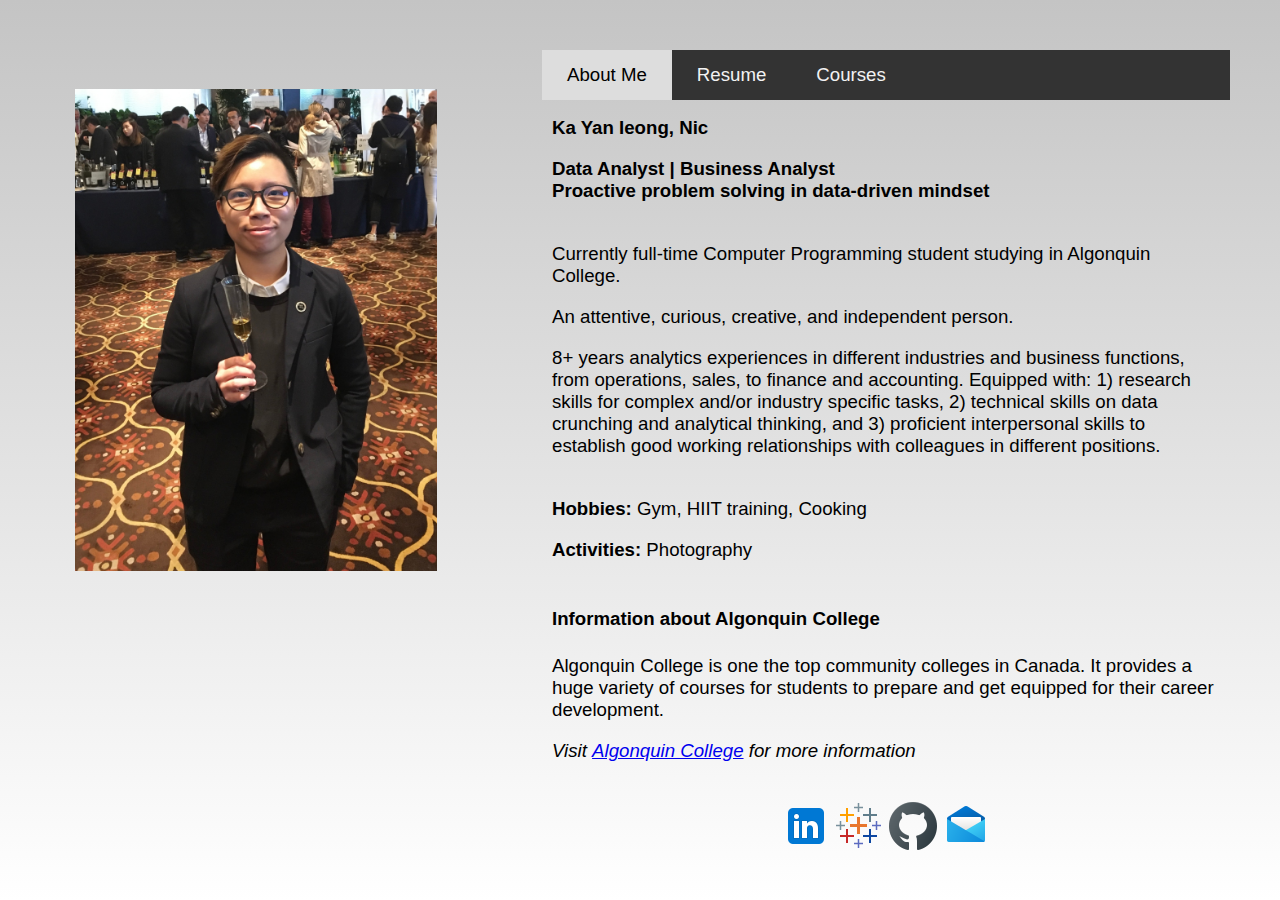
<file: personalWebsite/html/index.html>
<!--Student Name: Ka Yan Ieong
    Student Number: 041070033
    Lab: Assignment 1
    Description: Assignment 1 index page -->

<!DOCTYPE html>
<html lang="en-US">
    <head>
        <title>Ka Yan Ieong's Homepage</title>
        <meta charset="utf-8">
        <meta name="viewpoint" content="width=device-width, initial-scale=1">
        <meta name="author" content="Ka Yan Ieong">
        <meta name="description" content="use html5, css3, javascript to construct a personal website">
        <meta name="keywords" content="html,css,javascript,self-introduction,resume,course">
        <link rel="stylesheet" type="text/css" href="../css/style.css"> 
    </head>
    <body class="homepage">
        <div class="container">
            <div class="row">
                <div class="columnleft">
                    <img src="../photo/LinkedIn_Profile_pic.jpg" alt="profile picture">
                </div>
                <div class="columnright">
                    <div class="indexnav">
                        <a class="active" href="index.html">About Me</a>
                        <a href="resume.html">Resume</a>
                        <a href="course.html">Courses</a>
                    </div>
                    <div class="sub-column">
                        <h2>Ka Yan Ieong, Nic</h2>
                        <h3>Data Analyst | Business Analyst<br>
                            Proactive problem solving in data-driven mindset</h3>
                    </div>
                    <div class="sub-column">
                        <p>Currently full-time Computer Programming student studying in Algonquin College.</p>
                        <p>An attentive, curious, creative, and independent person.</p>
                        <p>8+ years analytics experiences in different industries and business functions, from operations, sales, to finance and accounting. Equipped with: 1) research skills for complex and/or industry specific tasks, 2) technical skills on data crunching and analytical thinking, and 3) proficient interpersonal skills to establish good working relationships with colleagues in different positions.</p>
                    </div>
                    <div class="sub-column">
                        <p><strong>Hobbies:</strong> Gym, HIIT training, Cooking</p>
                        <p><strong>Activities:</strong> Photography</p>
                    </div>
                    <div class="sub-column">
                        <h4>Information about Algonquin College</h4>
                        <p>Algonquin College is one the top community colleges in Canada. It provides a huge variety of courses for students to prepare and get equipped for their career development.</p>
                        <p class="college">Visit <a href="https://www.algonquincollege.com/" target="_blank">Algonquin College</a> for more information</p>
                    </div>
                    <div class="sub-column-footer">
                        <!-- icons are sourced from https://icons8.com/ -->
                        <a href="https://www.linkedin.com/in/ka-yan-nic-ieong-344889162" target="_blank"><img src="../photo/icons8-linkedin-48.png" alt="linkedin"></a>
                        <a href="https://public.tableau.com/app/profile/ka.yan.nic.ieong" target="_blank"><img src="../photo/icons8-tableau-software-48.png" alt="tableau"></a>
                        <a href="https://github.com/nicieong/" target="_blank"><img src="../photo/icons8-github-logo-48.png" alt="github"></a>
                        <a href="mailto:ieon0001@algonquinlive.com" target="_blank"><img src="../photo/icons8-mail-48.png" alt="email"></a>
                    </div> 
                </div>
            </div>
        </div>
    </body>
</html>
</file>
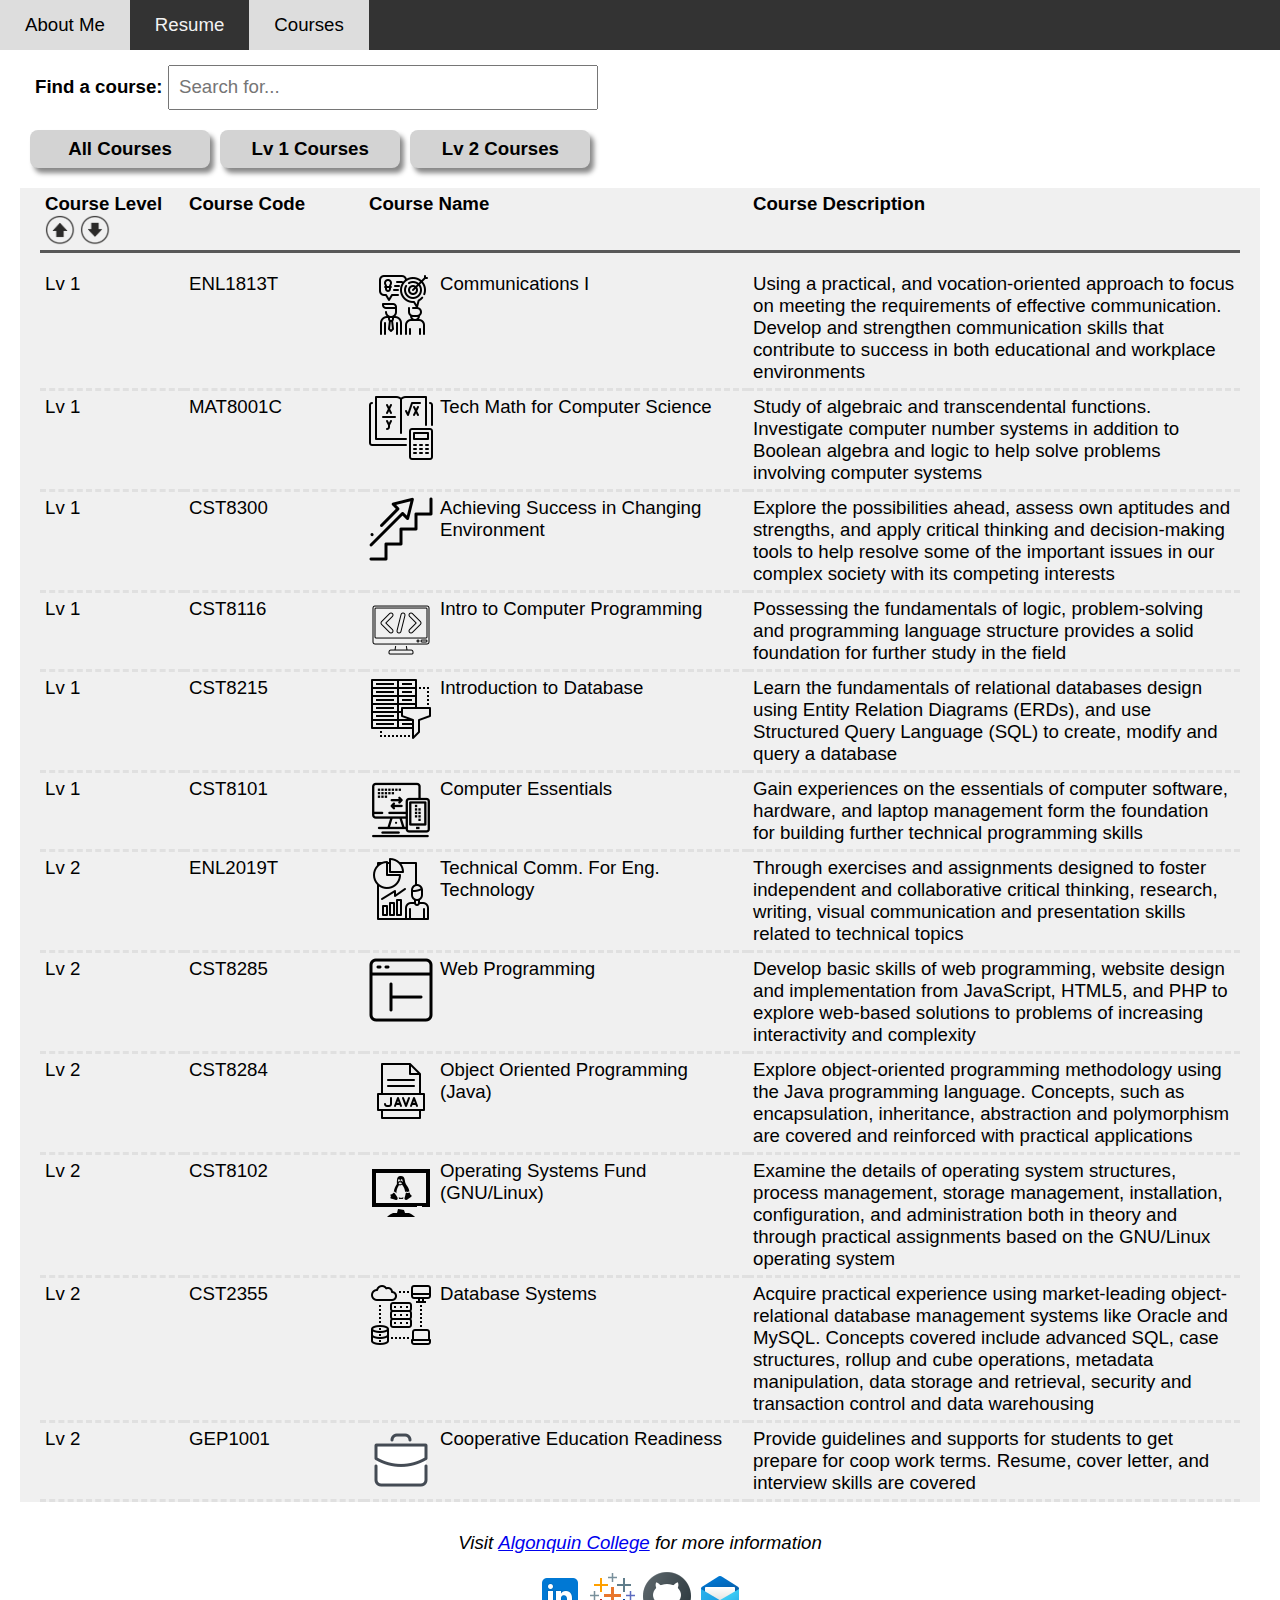
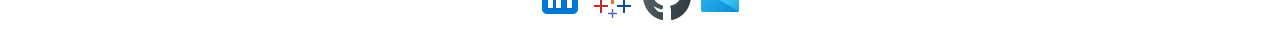
<file: personalWebsite/html/course.html>
<!--Student Name: Ka Yan Ieong
    Student Number: 041070033
    Lab: Assignment 1
    Description: Assignment 1 course page -->

<!DOCTYPE html>
<html lang="en-US">
    <head>
        <title>Ka Yan Ieong's Courses</title>
        <meta charset="utf-8">
        <meta name="viewpoint" content="width=device-width, initial-scale=1">
        <meta name="author" content="Ka Yan Ieong">
        <meta name="description" content="use html5, css3, javascript to construct a personal website">
        <meta name="keywords" content="html,css,javascript,self-introduction,resume,course">
        <link rel="stylesheet" type="text/css" href="../css/style.css"> 
        <script src="../js/script.js" defer></script>
    </head>
    <body>
        <div class="topnav">
            <a href="index.html">About Me</a>
            <a href="resume.html">Resume</a>
            <a class="active" href="course.html">Courses</a>
        </div>

        <div class="search">
            <label for="searchInput"><strong>Find a course: </strong></label>
            <input type="text" id="searchInput" placeholder="Search for..." size="35">
        </div>

        <div class="filter">
            <button id="filterAll">All Courses</button>
            <button id="filterLvOne">Lv 1 Courses</button>
            <button id="filterLvTwo">Lv 2 Courses</button>
        </div>

        <section>
            <div class="c-header">
                <span>Course Level</span><br>
                <!-- icons are sourced from https://icons8.com/ -->
                <img id="sort-up" src="../photo/icons8-up-67.png" alt="sort up">
                <img id="sort-down" src="../photo/icons8-down-67.png" alt="sort down">
            </div>
            <div class="c-header">
                <span>Course Code</span>
            </div>
            <div class="c-header">
                <span>Course Name</span>
            </div>
            <div class="c-header">
                <span>Course Description</span>
            </div>
        </section>
        
        <section class="mainContent">
            <div class="c-content level">
                Lv 1
            </div>
            <div class="c-content">
                ENL1813T
            </div>
            <div class="c-content c-name">
                <!-- icons are sourced from https://icons8.com/ -->
                <img src="../photo/icons8-communication-64.png" alt="Communications">
                <span>Communications I</span>
            </div>
            <div class="c-content">
                Using a practical, and vocation-oriented approach to focus on 
                meeting the requirements of effective communication. Develop and 
                strengthen communication skills that contribute to success in 
                both educational and workplace environments
            </div>
        </section>
        <section class="mainContent">
            <div class="c-content level">
                Lv 1
            </div>
            <div class="c-content">
                MAT8001C
            </div>
            <div class="c-content c-name">
                <!-- icons are sourced from https://icons8.com/ -->
                <img src="../photo/icons8-math-64.png" alt="Maths">
                <span>Tech Math for Computer Science</span>
            </div>
            <div class="c-content">
                Study of algebraic and transcendental functions. Investigate 
                computer number systems in addition to Boolean algebra and logic 
                to help solve problems involving computer systems
            </div>
        </section>
        <section class="mainContent">
            <div class="c-content level">
                Lv 1
            </div>
            <div class="c-content">
                CST8300
            </div>
            <div class="c-content c-name">
                <!-- icons are sourced from https://icons8.com/ -->
                <img src="../photo/icons8-career-ladder-64.png" alt="success">
                <span>Achieving Success in Changing Environment</span>
            </div>
            <div class="c-content">
                Explore the possibilities ahead, assess own aptitudes and strengths, 
                and apply critical thinking and decision-making tools to help resolve 
                some of the important issues in our complex society with its 
                competing interests
            </div>
        </section>
        <section class="mainContent">
            <div class="c-content level">
                Lv 1
            </div>
            <div class="c-content">
                CST8116
            </div>
            <div class="c-content c-name">
                <!-- icons are sourced from https://icons8.com/ -->
                <img src="../photo/icons8-programming-64.png" alt="programming">
                <span>Intro to Computer Programming</span>
            </div>
            <div class="c-content">
                Possessing the fundamentals of logic, problem-solving and programming 
                language structure provides a solid foundation for further study 
                in the field
            </div>
        </section>
        <section class="mainContent">
            <div class="c-content level">
                Lv 1
            </div>
            <div class="c-content">
                CST8215
            </div>
            <div class="c-content c-name">
                <!-- icons are sourced from https://icons8.com/ -->
                <img src="../photo/icons8-databaseintro-64.png" alt="databaseintro">
                <span>Introduction to Database</span>
            </div>
            <div class="c-content">
                Learn the fundamentals of relational databases design using Entity 
                Relation Diagrams (ERDs), and use Structured Query Language (SQL) 
                to create, modify and query a database
            </div>
        </section>
        <section class="mainContent">
            <div class="c-content level">
                Lv 1
            </div>
            <div class="c-content">
                CST8101
            </div>
            <div class="c-content c-name">
                <!-- icons are sourced from https://icons8.com/ -->
                <img src="../photo/icons8-computer-64.png" alt="computer">
                <span>Computer Essentials</span>
            </div>
            <div class="c-content">
                Gain experiences on the essentials of computer software, hardware, 
                and laptop management form the foundation for building further technical 
                programming skills
            </div>
        </section>
        <section class="mainContent">
            <div class="c-content level">
                Lv 2
            </div>
            <div class="c-content">
                ENL2019T
            </div>
            <div class="c-content c-name">
                <!-- icons are sourced from https://icons8.com/ -->
                <img src="../photo/icons8-presentation-64.png" alt="presentation">
                <span>Technical Comm. For Eng. Technology</span>
            </div>
            <div class="c-content">
                Through exercises and assignments designed to foster independent 
                and collaborative critical thinking, research, writing, visual 
                communication and presentation skills related to technical topics
            </div>
        </section>
        <section class="mainContent">
            <div class="c-content level">
                Lv 2
            </div>
            <div class="c-content">
                CST8285
            </div>
            <div class="c-content c-name">
                <!-- icons are sourced from https://icons8.com/ -->
                <img src="../photo/icons8-web-64.png" alt="Web">
                <span>Web Programming</span>
            </div>
            <div class="c-content">
                Develop basic skills of web programming, website design and 
                implementation from JavaScript, HTML5, and PHP to explore web-based 
                solutions to problems of increasing interactivity and complexity
            </div>
        </section>
        <section class="mainContent">
            <div class="c-content level">
                Lv 2
            </div>
            <div class="c-content">
                CST8284
            </div>
            <div class="c-content c-name">
                <!-- icons are sourced from https://icons8.com/ -->
                <img src="../photo/icons8-java-64.png" alt="Java">
                <span>Object Oriented Programming (Java)</span>
            </div>
            <div class="c-content">
                Explore object-oriented programming methodology using the Java 
                programming language. Concepts, such as encapsulation, inheritance, 
                abstraction and polymorphism are covered and reinforced with 
                practical applications
            </div>
        </section>
        <section class="mainContent">
            <div class="c-content level">
                Lv 2
            </div>
            <div class="c-content">
                CST8102
            </div>
            <div class="c-content c-name">
                <!-- icons are sourced from https://icons8.com/ -->
                <img src="../photo/icons8-linux-server-64.png" alt="Linux">
                <span>Operating Systems Fund (GNU/Linux)</span>
            </div>
            <div class="c-content">
                Examine the details of operating system structures, process 
                management, storage management, installation, configuration, and 
                administration both in theory and through practical assignments 
                based on the GNU/Linux operating system
            </div>
        </section>
        <section class="mainContent">
            <div class="c-content level">
                Lv 2
            </div>
            <div class="c-content">
                CST2355
            </div>
            <div class="c-content c-name">
                <!-- icons are sourced from https://icons8.com/ -->
                <img src="../photo/icons8-database-64.png" alt="Database">
                <span>Database Systems</span>
            </div>
            <div class="c-content">
                Acquire practical experience using market-leading object-relational 
                database management systems like Oracle and MySQL. Concepts covered 
                include advanced SQL, case structures, rollup and cube operations, 
                metadata manipulation, data storage and retrieval, security and 
                transaction control and data warehousing
            </div>
        </section>
        <section class="mainContent">
            <div class="c-content level">
                Lv 2
            </div>
            <div class="c-content">
                GEP1001
            </div>
            <div class="c-content c-name">
                <!-- icons are sourced from https://icons8.com/ -->
                <img src="../photo/icons8-business-64.png" alt="work">
                <span>Cooperative Education Readiness</span>
            </div>
            <div class="c-content">
                Provide guidelines and supports for students to get prepare for coop work terms.
                Resume, cover letter, and interview skills are covered
            </div>
        </section>

        <section id="template">
        </section>

        <div id="c-footer">
            <p class="college">Visit <a href="https://www.algonquincollege.com/" target="_blank">Algonquin College</a> for more information</p>
            <!-- icons are sourced from https://icons8.com/ -->
            <a href="https://www.linkedin.com/in/ka-yan-nic-ieong-344889162" target="_blank"><img src="../photo/icons8-linkedin-48.png" alt="linkedin"></a>
            <a href="https://public.tableau.com/app/profile/ka.yan.nic.ieong" target="_blank"><img src="../photo/icons8-tableau-software-48.png" alt="tableau"></a>
            <a href="https://github.com/nicieong/" target="_blank"><img src="../photo/icons8-github-logo-48.png" alt="github"></a>
            <a href="mailto:ieon0001@algonquinlive.com" target="_blank"><img src="../photo/icons8-mail-48.png" alt="email"></a>
        </div>
    </body>
</html>
</file>
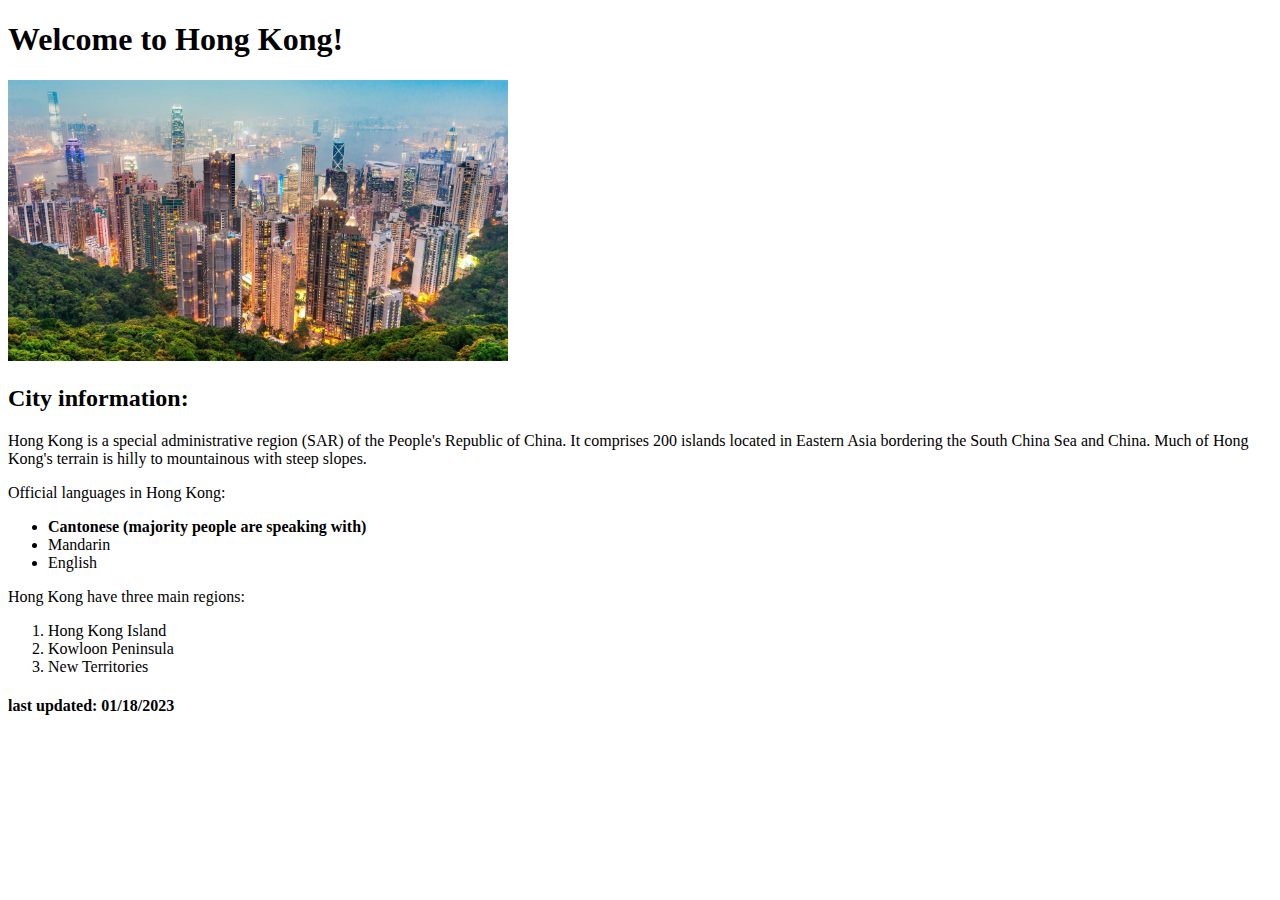
<file: personalWebsite/html/hometown.html>
<!--Name: Ka Yan Ieong
    Student number: 041070033
    Date: Jan 18, 2023
    Section: CST8285 section 313
    Description: Lab 1 Building webpage for hometown
-->
<!DOCTYPE html>
<html lang="en-US">
  <head>
    <title>Hometown introduction</title>
    <meta charset="utf-8">
  </head>
  <body>
    <h1>Welcome to Hong Kong!</h1>
    <img src="../photo/Lab1/hongkong.jpg" alt="Hong Kong" width="500">
    <!-- source from Agoda.com-->
    <h2>City information:</h2>
    <p>Hong Kong is a special administrative region (SAR) of the People's Republic of China. It comprises 200 islands located in Eastern Asia bordering the South China Sea and China. Much of Hong Kong's terrain is hilly to mountainous with steep slopes.</p>
    <!--source from globaledge.msu.edu-->
    <p>Official languages in Hong Kong:</p>
    <ul>
      <li>
        <strong>Cantonese (majority people are speaking with)</strong>
      </li>
      <li>Mandarin</li>
      <li>English</li>
    </ul>
    <p>Hong Kong have three main regions:</p>
    <ol>
      <li>Hong Kong Island</li>
      <li>Kowloon Peninsula</li>
      <li>New Territories</li>
    </ol>
    <h4>last updated: 01/18/2023</h4>
  </body>
</html>
</file>
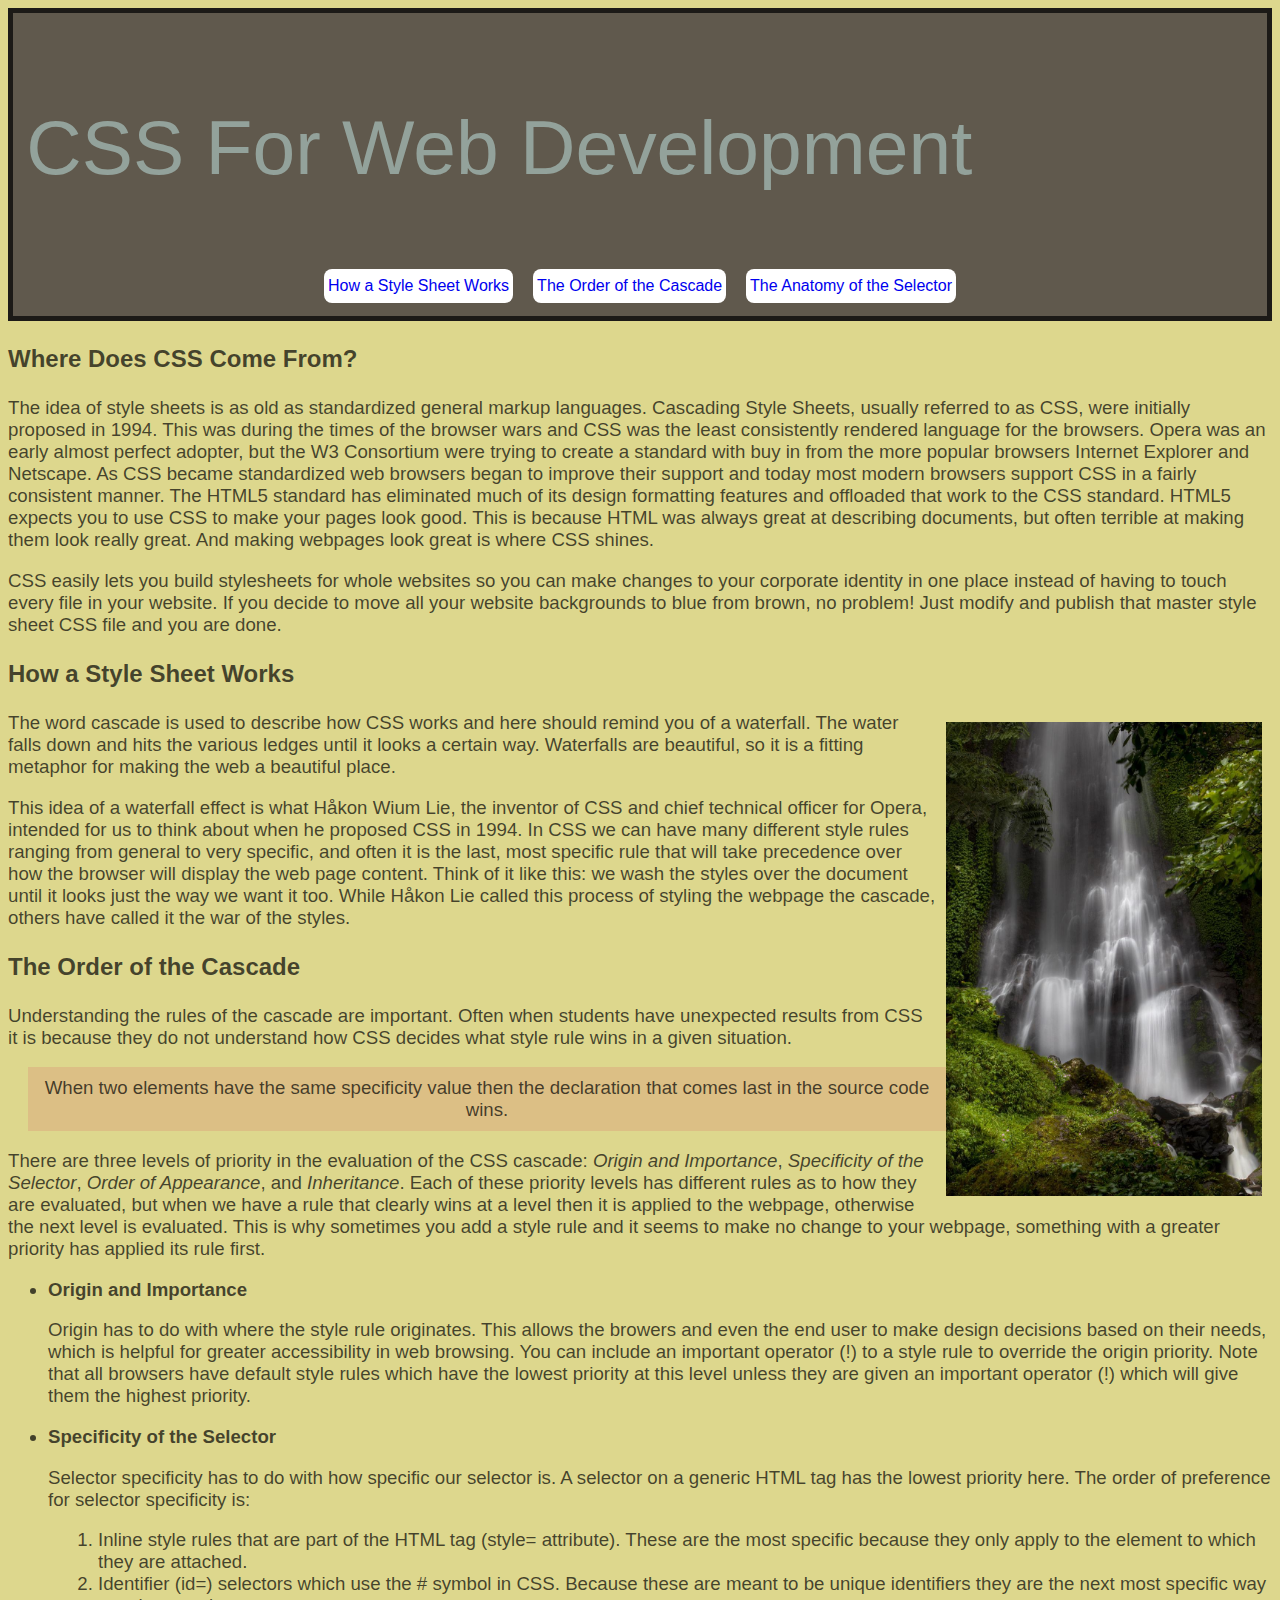
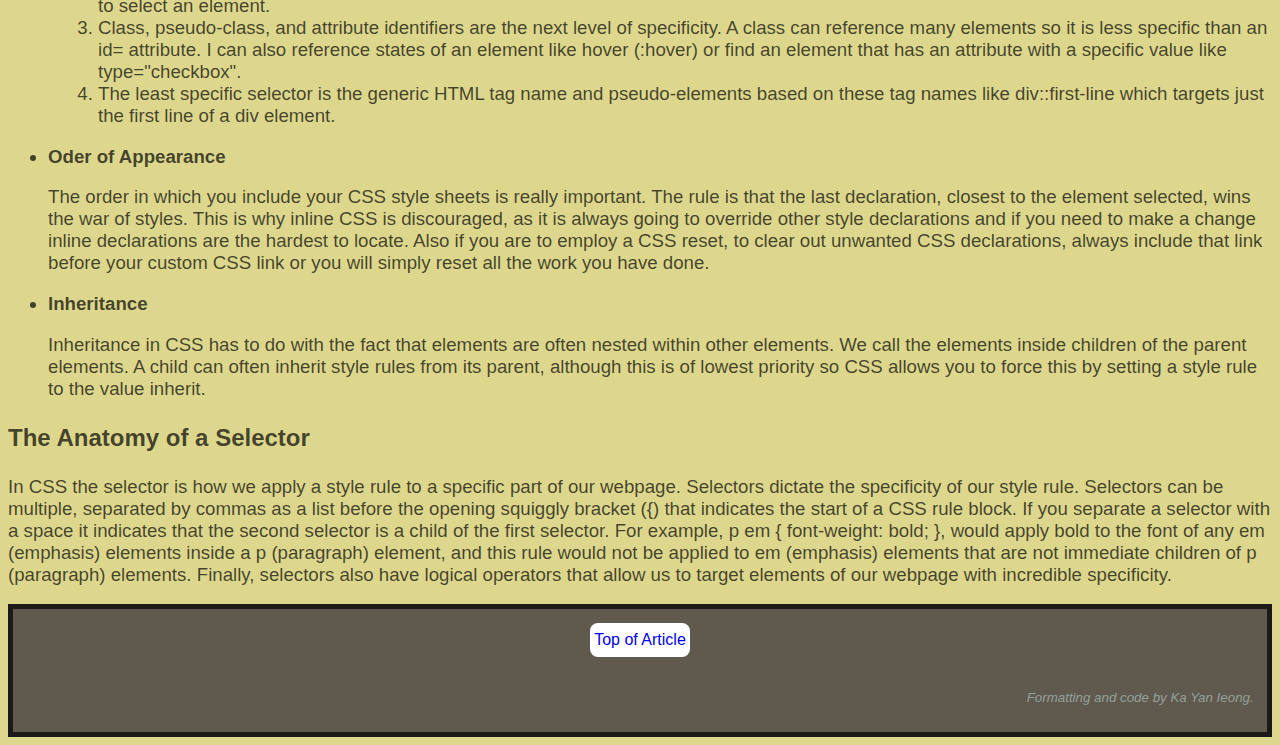
<file: personalWebsite/html/Lab3.html>
<!--Student Name: Ka Yan Ieong
    Student Number: 041070033
    Lab: Lab 3
    Description: Lab 3 CSS style sheet -->

<!DOCTYPE html>
<html lang="en">
    <head>
        <meta charset="UTF-8">
        <meta name="viewport" content="width=device-width, initial-scale=1.0">
        <meta name="author" content="Ka Yan Ieong">
        <title>Lab 3: HTML and CSS</title>
        <link rel="stylesheet" type="text/css" href="../css/lab3.css">
    </head>
    <body>
        <header>
            <div>
                <p id="header">CSS For Web Development</p>
                <nav class="navbar">
                    <a href="#css-sheet" class="navbox">How a Style Sheet Works</a>
                    <a href="#css-order" class="navbox">The Order of the Cascade</a>
                    <a href="#css-selector" class="navbox">The Anatomy of the Selector</a>
                </nav>
            </div>
        </header>

        <main>
            <p id="css-history" class="topic">Where Does CSS Come From?</p>

            <p class="normal">The idea of style sheets is as old as standardized general markup languages. Cascading
            Style Sheets, usually referred to as CSS, were initially proposed in 1994. This was
            during the times of the browser wars and CSS was the least consistently rendered
            language for the browsers. Opera was an early almost perfect adopter, but the W3
            Consortium were trying to create a standard with buy in from the more popular browsers
            Internet Explorer and Netscape. As CSS became standardized web browsers began to improve
            their support and today most modern browsers support CSS in a fairly consistent manner.
            The HTML5 standard has eliminated much of its design formatting features and offloaded
            that work to the CSS standard. HTML5 expects you to use CSS to make your pages look good.
            This is because HTML was always great at describing documents, but often terrible at
            making them look really great. And making webpages look great is where CSS shines.</p>
            
            <p class="normal">CSS easily lets you build stylesheets for whole websites so you can make changes to
            your corporate identity in one place instead of having to touch every file in your website.
            If you decide to move all your website backgrounds to blue from brown, no problem! Just
            modify and publish that master style sheet CSS file and you are done.</p>
            
            <p id="css-sheet" class="topic">How a Style Sheet Works</p>

            <img src="../photo/Lab3/waterfall-free-from-pixabay.jpg" alt="waterfall">

            <p class="normal">The word cascade is used to describe how CSS works and here should remind you of a 
            waterfall. The water falls down and hits the various ledges until it looks a certain 
            way. Waterfalls are beautiful, so it is a fitting metaphor for making the web a beautiful
            place.</p>  
            
            <p class="normal">This idea of a waterfall effect is what Håkon Wium Lie, the inventor of CSS and chief 
            technical officer for Opera, intended for us to think about when he proposed CSS in 1994. 
            In CSS we can have many different style rules ranging from general to very specific, 
            and often it is the last, most specific rule that will take precedence over how the 
            browser will display the web page content. Think of it like this: we wash the styles 
            over the document until it looks just the way we want it too. While Håkon Lie called 
            this process of styling the webpage the cascade, others have called it the war of 
            the styles.</p>

            <p id="css-order" class="topic">The Order of the Cascade</p>
            
            <p class="normal">Understanding the rules of the cascade are important. Often when students have 
            unexpected results from CSS it is because they do not understand how CSS decides what 
            style rule wins in a given situation.</p>
            
            <p class="quote">When two elements have the same specificity value then the declaration that comes 
            last in the source code wins.</p>

            <p class="normal">There are three levels of priority in the evaluation of the CSS cascade: <i>Origin and
            Importance</i>, <i>Specificity of the Selector</i>, <i>Order of Appearance</i>, and 
            <i>Inheritance</i>. Each of these priority levels has different rules as to how they 
            are evaluated, but when we have a rule that clearly wins at a level then it is applied 
            to the webpage, otherwise the next level is evaluated. This is why sometimes you add 
            a style rule and it seems to make no change to your webpage, something with a greater 
            priority has applied its rule first.</p>

            <ul>
                <li>Origin and Importance</li>
            </ul>

            <p class="ulist">Origin has to do with where the style rule originates. This allows the browers and 
            even the end user to make design decisions based on their needs, which is helpful
            for greater accessibility in web browsing. You can include an important operator (!) 
            to a style rule to override the origin priority. Note that all browsers have default
            style rules which have the lowest priority at this level unless they are given an
            important operator (!) which will give them the highest priority.</p>

            <ul>
                <li>Specificity of the Selector</li>
            </ul>

            <p class="ulist">Selector specificity has to do with how specific our selector is. A selector on a
            generic HTML tag has the lowest priority here. The order of preference for selector 
            specificity is:</p>

            <ol>
                <li>
                    Inline style rules that are part of the HTML tag (style= attribute). These
                    are the most specific because they only apply to the element to which they
                    are attached. 
                </li>
                <li>
                    Identifier (id=) selectors which use the # symbol in CSS. Because these are
                    meant to be unique identifiers they are the next most specific way to select 
                    an element.
                </li>
                <li>
                    Class, pseudo-class, and attribute identifiers are the next
                    level of specificity. A class can reference many elements so it is less
                    specific than an id= attribute. I can also reference states of an element like
                    hover (:hover) or find an element that has an attribute with a specific value 
                    like type="checkbox".
                </li>
                <li>
                    The least specific selector is the generic HTML tag name and pseudo-elements 
                    based on these tag names like div::first-line which targets just the first line
                    of a div element. 
                </li>
            </ol>
            
            <ul>
                <li>Oder of Appearance</li>
            </ul>

            <p class="ulist">The order in which you include your CSS style sheets is really important. The rule is 
            that the last declaration, closest to the element selected, wins the war of styles. This 
            is why inline CSS is discouraged, as it is always going to override other style declarations
            and if you need to make a change inline declarations are the hardest to locate. Also if you 
            are to employ a CSS reset, to clear out unwanted CSS declarations, always include that link 
            before your custom CSS link or you will simply reset all the work you have done.</p>
                
            <ul>
                <li>Inheritance</li>
            </ul>

            <p class="ulist">Inheritance in CSS has to do with the fact that elements are often nested within other 
            elements. We call the elements inside children of the parent elements. A child can often 
            inherit style rules from its parent, although this is of lowest priority so CSS allows 
            you to force this by setting a style rule to the value inherit.</p>

            <p id="css-selector" class="topic">The Anatomy of a Selector</p>

            <p class="normal">In CSS the selector is how we apply a style rule to a specific part of our webpage. 
            Selectors dictate the specificity of our style rule. Selectors can be multiple, separated 
            by commas as a list before the opening squiggly bracket ({) that indicates the start of a 
            CSS rule block. If you separate a selector with a space it indicates that the second 
            selector is a child of the first selector. For example, p em { font-weight: bold; }, would 
            apply bold to the font of any em (emphasis) elements inside a p (paragraph) element, and 
            this rule would not be applied to em (emphasis) elements that are not immediate children 
            of p (paragraph) elements. Finally, selectors also have logical operators that allow us to
            target elements of our webpage with incredible specificity.</p>
            
        </main>

        <footer>
            <div>
                <nav class="navbar">
                    <a href="#css-history" class="navbox">Top of Article</a>
                </nav>
                <p id="author">Formatting and code by Ka Yan Ieong.</p>
            </div>
        </footer>
    </body>
</html>
</file>
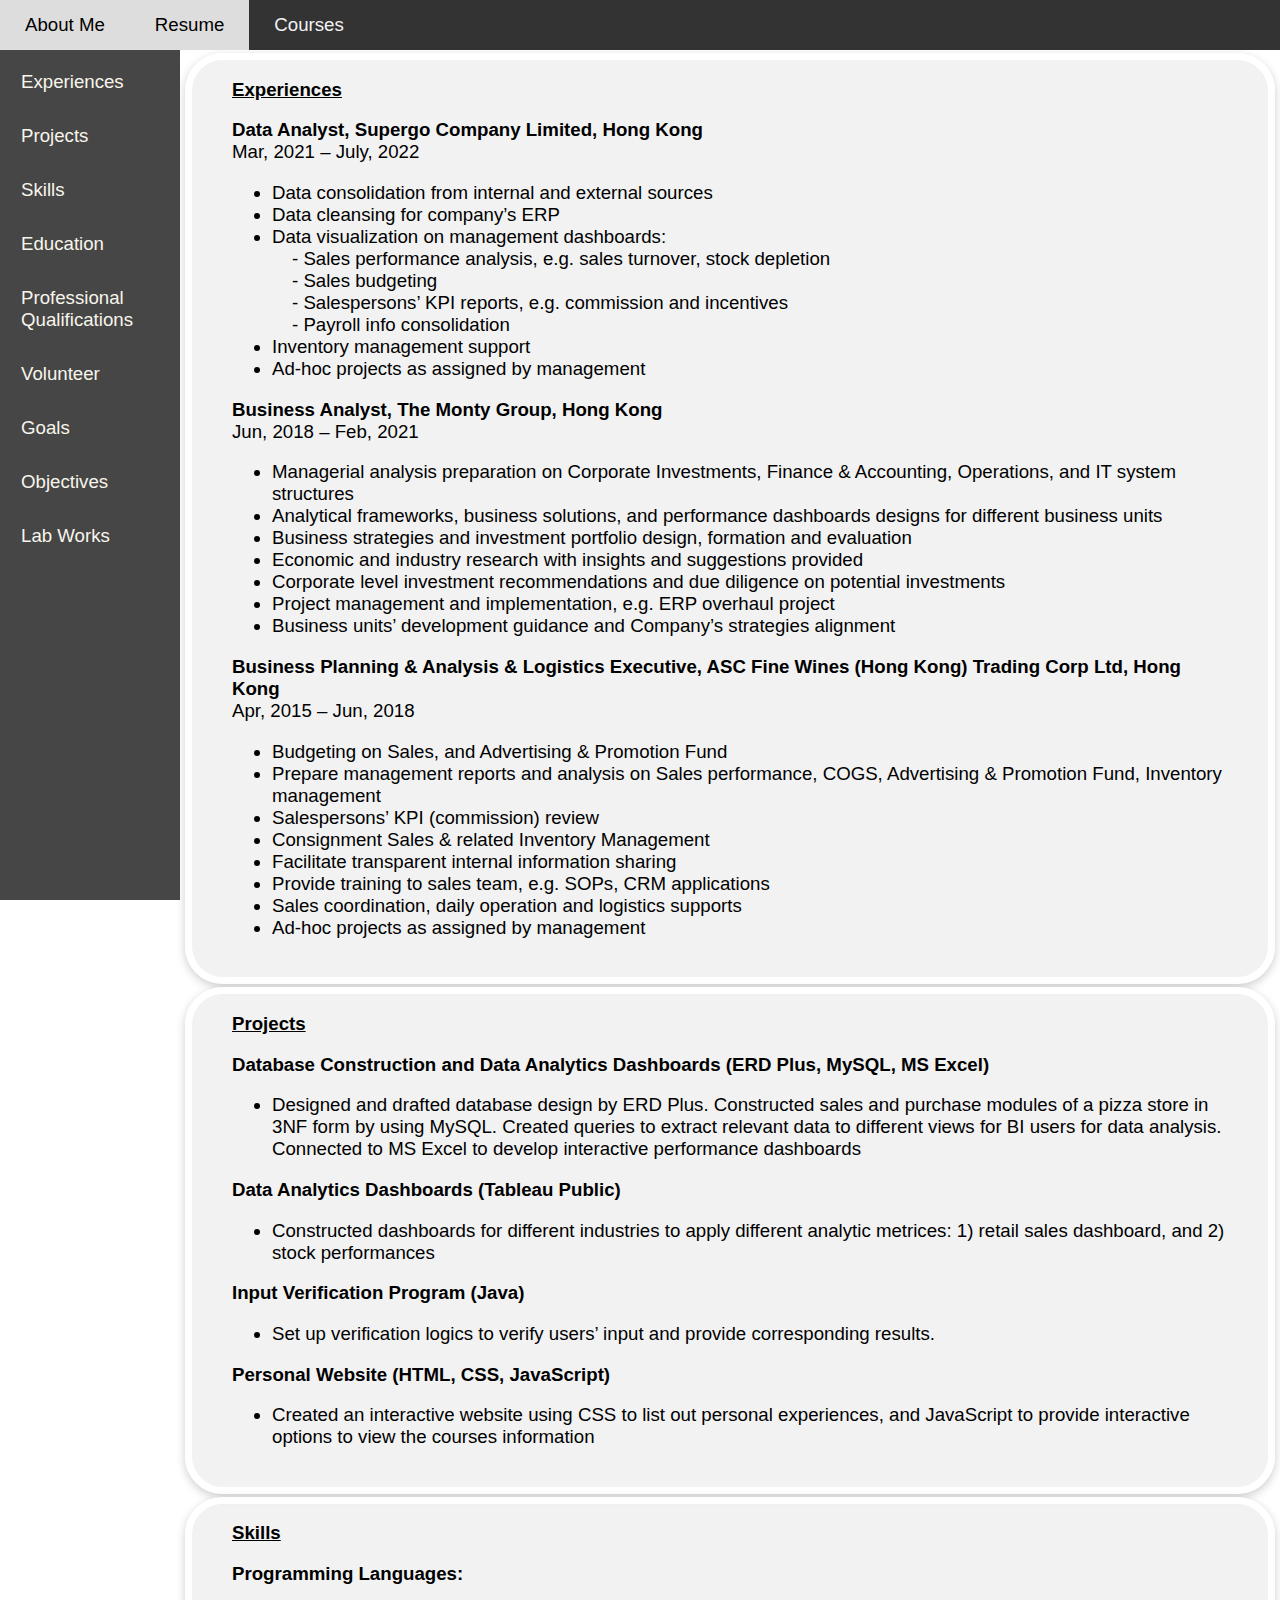
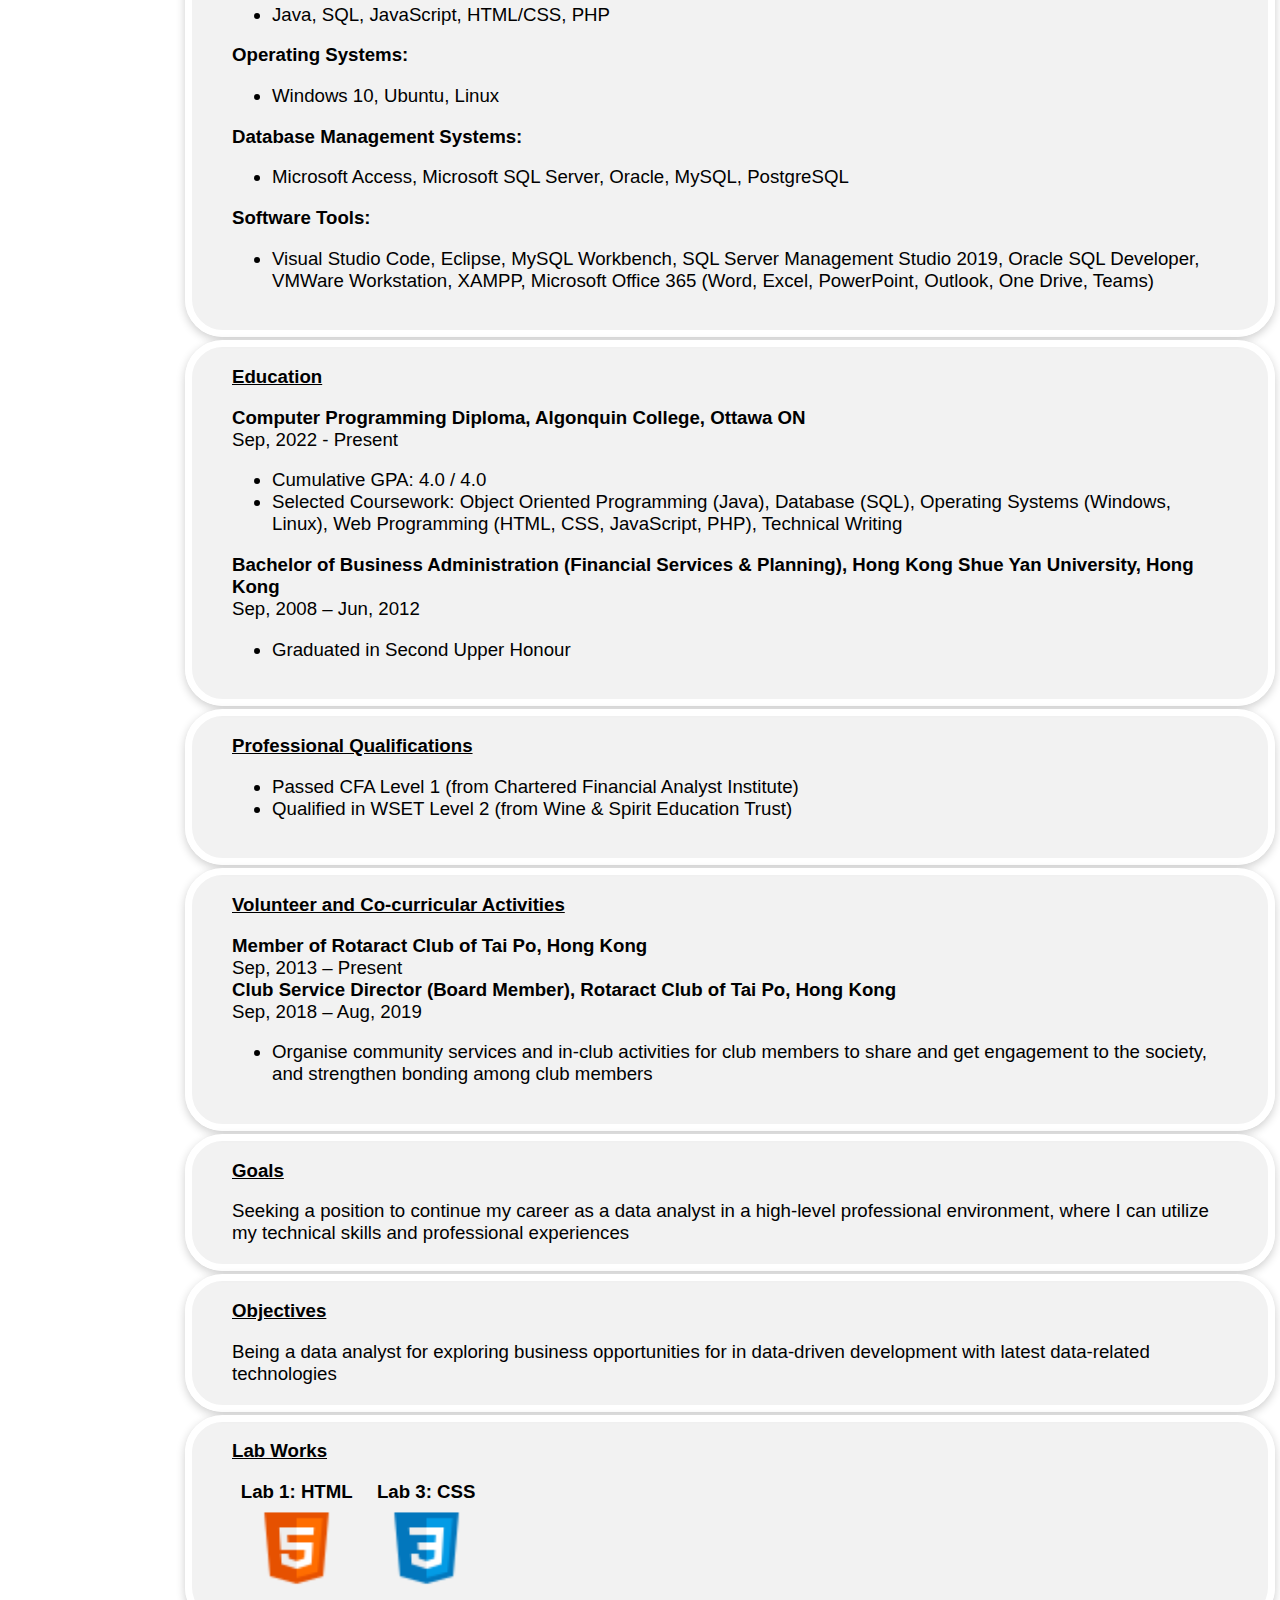
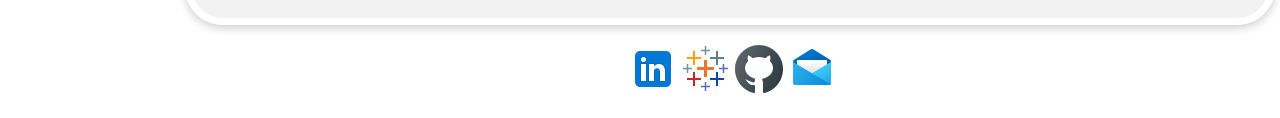
<file: personalWebsite/html/resume.html>
<!--Student Name: Ka Yan Ieong
    Student Number: 041070033
    Lab: Assignment 1
    Description: Assignment 1 resume page -->

<!DOCTYPE html>
<html lang="en-US">
    <head>
        <title>Ka Yan Ieong's Resume</title>
        <meta charset="utf-8">
        <meta name="viewpoint" content="width=device-width, initial-scale=1">
        <meta name="author" content="Ka Yan Ieong">
        <meta name="description" content="use html5, css3, javascript to construct a personal website">
        <meta name="keywords" content="html,css,javascript,self-introduction,resume,course">
        <link rel="stylesheet" type="text/css" href="../css/style.css"> 
        </head>
    <body>
        <div>
            <div class="topnav">
                <a href="index.html">About Me</a>
                <a class="active" href="resume.html">Resume</a>
                <a href="course.html">Courses</a>
            </div>
            <div class="sidenav">
                <a href="#exp">Experiences</a>
                <a href="#project">Projects</a>
                <a href="#skills">Skills</a>
                <a href="#edu">Education</a>
                <a href="#pro">Professional Qualifications</a>
                <a href="#volunteer">Volunteer</a>
                <a href="#goals">Goals</a>
                <a href="#obj">Objectives</a>
                <a href="#labwork">Lab Works</a>
            </div>
        </div>
        
        <div class="resume-content">
            <div id="exp" class="r-content">
                <div>
                    <h3 class="r-title">Experiences</h3>
                </div>
                <div class="position">
                    Data Analyst, Supergo Company Limited, Hong Kong
                </div>
                <div>
                    Mar, 2021 – July, 2022
                </div>
                <div>
                    <ul>
                        <li class="layer1">Data consolidation from internal and external sources</li>
                        <li class="layer1">Data cleansing for company’s ERP</li>
                        <li class="layer1">Data visualization on management dashboards:</li>
                        <li class="layer2">- Sales performance analysis, e.g. sales turnover, stock depletion</li>
                        <li class="layer2">- Sales budgeting</li>
                        <li class="layer2">- Salespersons’ KPI reports, e.g. commission and incentives</li>
                        <li class="layer2">- Payroll info consolidation</li>
                        <li class="layer1">Inventory management support</li>
                        <li class="layer1">Ad-hoc projects as assigned by management</li>
                    </ul>
                </div>
                <div class="position">
                    Business Analyst, The Monty Group, Hong Kong
                </div>
                <div>
                    Jun, 2018 – Feb, 2021
                </div>
                <div>
                    <ul>
                        <li class="layer1">Managerial analysis preparation on Corporate Investments, 
                            Finance & Accounting, Operations, and IT system structures</li>
                        <li class="layer1">Analytical frameworks, business solutions, and performance 
                            dashboards designs for different business units</li>
                        <li class="layer1">Business strategies and investment portfolio design, formation 
                            and evaluation</li>
                        <li class="layer1">Economic and industry research with insights and suggestions provided</li>
                        <li class="layer1">Corporate level investment recommendations and due diligence on 
                            potential investments</li>
                        <li class="layer1">Project management and implementation, e.g. ERP overhaul project</li>
                        <li class="layer1">Business units’ development guidance and Company’s strategies alignment</li>
                    </ul>
                </div>
                <div class="position">
                    Business Planning & Analysis & Logistics Executive,
                    ASC Fine Wines (Hong Kong) Trading Corp Ltd, Hong Kong
                </div>
                <div>
                    Apr, 2015 – Jun, 2018
                </div>
                <div>
                    <ul>
                        <li class="layer1">Budgeting on Sales, and Advertising & Promotion Fund</li>
                        <li class="layer1">Prepare management reports and analysis on Sales performance, 
                            COGS, Advertising & Promotion Fund, Inventory management</li>
                        <li class="layer1">Salespersons’ KPI (commission) review</li>
                        <li class="layer1">Consignment Sales & related Inventory Management</li>
                        <li class="layer1">Facilitate transparent internal information sharing</li>
                        <li class="layer1">Provide training to sales team, e.g. SOPs, CRM applications</li>
                        <li class="layer1">Sales coordination, daily operation and logistics supports</li>
                        <li class="layer1">Ad-hoc projects as assigned by management</li>
                    </ul>
                </div>
            </div>
            <div id="project" class="r-content">
                <h3 class="r-title">Projects</h3>
                <div class="position">
                    Database Construction and Data Analytics Dashboards (ERD Plus, MySQL, MS Excel)
                </div>
                <div>
                    <ul>
                        <li class="layer1">Designed and drafted database design by ERD Plus. Constructed sales and purchase modules of a pizza 
                        store in 3NF form by using MySQL. Created queries to extract relevant data to different views for 
                        BI users for data analysis. Connected to MS Excel to develop interactive performance dashboards</li>
                    </ul>
                </div>
                <div class="position">
                    Data Analytics Dashboards (Tableau Public)
                </div>
                <div>
                    <ul>
                        <li class="layer1">Constructed dashboards for different industries to apply different analytic metrices: 
                        1) retail sales dashboard, and 2) stock performances</li>
                    </ul>
                </div>
                <div class="position">
                    Input Verification Program (Java)
                </div>
                <div>
                    <ul>
                        <li class="layer1">Set up verification logics to verify users’ input and provide corresponding results.</li>
                    </ul>
                </div>
                <div class="position">
                    Personal Website (HTML, CSS, JavaScript)
                </div>
                <div>
                    <ul>
                        <li class="layer1">Created an interactive website using CSS to list out personal experiences, and JavaScript to 
                        provide interactive options to view the courses information</li>
                    </ul>
                </div>
            </div>
            <div id="skills" class="r-content">
                <div>
                    <h3 class="r-title">Skills</h3>
                </div>
                <div class="position">
                    Programming Languages:
                </div>
                <div>
                    <ul>
                        <li class="layer1">Java, SQL, JavaScript, HTML/CSS, PHP</li>
                    </ul>
                </div>
                <div class="position">
                    Operating Systems:
                </div>
                <div>
                    <ul>
                        <li class="layer1">Windows 10, Ubuntu, Linux</li>
                    </ul>
                </div>
                <div class="position">
                    Database Management Systems:
                </div>
                <div>
                    <ul>
                        <li class="layer1">Microsoft Access, Microsoft SQL Server, Oracle, MySQL, PostgreSQL</li>
                    </ul>
                </div>
                <div class="position">
                    Software Tools:
                </div>
                <div>
                    <ul>
                        <li class="layer1">Visual Studio Code, Eclipse, MySQL Workbench, SQL Server Management Studio 2019, 
                        Oracle SQL Developer, VMWare Workstation, XAMPP, Microsoft Office 365 (Word, Excel, 
                        PowerPoint, Outlook, One Drive, Teams)</li>
                    </ul>
                </div>
            </div>
            <div id="edu" class="r-content">
                <div>
                    <h3 class="r-title">Education</h3>
                </div>
                <div class="position">
                    Computer Programming Diploma, Algonquin College, Ottawa ON
                </div>
                <div>
                    Sep, 2022 - Present
                </div>
                <div>
                    <ul>
                        <li class="layer1">Cumulative GPA: 4.0 / 4.0</li>
                        <li class="layer1">Selected Coursework: Object Oriented Programming (Java), 
                            Database (SQL), Operating Systems (Windows, Linux), Web Programming 
                            (HTML, CSS, JavaScript, PHP), Technical Writing</li>
                    </ul>    
                </div>
                <div class="position">
                    Bachelor of Business Administration (Financial Services & Planning), 
                    Hong Kong Shue Yan University, Hong Kong
                </div>
                <div>
                    Sep, 2008 – Jun, 2012
                </div>
                <div>
                    <ul>
                        <li class="layer1">Graduated in Second Upper Honour</li>
                    </ul>
                </div>
            </div>
            <div id="pro" class="r-content">
                <p class="r-title">Professional Qualifications</p>
                <div>
                    <ul>
                        <li class="layer1">Passed CFA Level 1 (from Chartered Financial Analyst Institute)</li>
                        <li class="layer1">Qualified in WSET Level 2 (from Wine & Spirit Education Trust)</li>
                    </ul>
                </div>
            </div>
            <div id="volunteer" class="r-content">
                <div>
                    <h3 class="r-title">Volunteer and Co-curricular Activities</h3>
                </div>
                <div class="position">
                    Member of Rotaract Club of Tai Po, Hong Kong
                </div>
                <div>
                    Sep, 2013 – Present
                </div>
                <div class="position">
                    Club Service Director (Board Member), Rotaract Club of Tai Po, Hong Kong
                </div>
                <div>
                    Sep, 2018 – Aug, 2019
                </div>
                <div>
                    <ul>
                        <li class="layer1">Organise community services and in-club activities for club members to 
                            share and get engagement to the society, and strengthen bonding among club members</li>
                    </ul>
                </div>
            </div>
            <div id="goals" class="r-content">
                <div>
                    <h3 class="r-title">Goals</h3>
                </div>
                <div>
                    Seeking a position to continue my career as a data analyst in a high-level professional environment, 
                    where I can utilize my technical skills and professional experiences
                </div>
            </div>
            <div class="r-content" id="obj" >
                <div>
                    <h3 class="r-title">Objectives</h3>
                </div>
                <div>
                    Being a data analyst for exploring business opportunities for in data-driven development 
                    with latest data-related technologies
                </div>
            </div>
            <div id="labwork" class="r-content">
                <div>
                    <h3 class="r-title">Lab Works</h3>
                </div>
                <div class="lab-container">
                    <div class="labs">
                        <span><strong>Lab 1: HTML</strong></span>
                        <img src="../photo/icons8-html-5-48.png" alt="HTML5 logo" class="image">
                        <div class="overlay">
                            <div class="description">
                                <a href="hometown.html" target="_blank">Construct webpage using HTML5</a>
                            </div>
                        </div>
                    </div>
                    <div class="labs">
                        <span><strong>Lab 3: CSS</strong></span>
                        <img src="../photo/icons8-css3-48.png" alt="CSS3 logo" class="image">
                        <div class="overlay">
                            <div class="description">
                                <a href="Lab3.html" target="_blank">Style webpage in CSS styling scripts</a>
                            </div>
                        </div>
                    </div>
                </div>
            </div>
        </div>
        
        <div id="r-footer">
            <!-- icons are sourced from https://icons8.com/ -->
            <a href="https://www.linkedin.com/in/ka-yan-nic-ieong-344889162" target="_blank"><img src="../photo/icons8-linkedin-48.png" alt="linkedin"></a>
            <a href="https://public.tableau.com/app/profile/ka.yan.nic.ieong" target="_blank"><img src="../photo/icons8-tableau-software-48.png" alt="tableau"></a>
            <a href="https://github.com/nicieong/" target="_blank"><img src="../photo/icons8-github-logo-48.png" alt="github"></a>
            <a href="mailto:ieon0001@algonquinlive.com" target="_blank"><img src="../photo/icons8-mail-48.png" alt="email"></a>
        </div>
    </body>
</html>
</file>
<file: personalWebsite/css/style.css>
* {
    text-size-adjust: none;
    font-size: clamp(10pt, 14pt, 14pt) !important;
    box-sizing: border-box;
    font-family: Verdana, Geneva, Tahoma, sans-serif;
}

html {
    scroll-padding-top: 53px;
    scroll-behavior: smooth;
}

body {
    margin: 0px;
}

.indexnav {
    overflow: hidden;
    background-color: #333;
    position: relative;
    width: 100%;
}

.indexnav a {
    float: left;
    display: block;
    color: #f2f2f2;
    text-align: center;
    padding: 14px 25px;
    text-decoration: none;
}

.indexnav a:hover {
    background-color: #ddd;
    color: black;
}

.indexnav >.active{
    background-color: #ddd;
    color: black;
}

.topnav {
    overflow: hidden;
    background-color: #333;
    position: fixed;
    top: 0;
    left: 0;
    right: 0;
    height: 50px;
    display: flex;
}

.topnav a {
    float: left;
    display: block;
    color: #f2f2f2;
    text-align: center;
    padding: 14px 25px;
    text-decoration: none;
}

.topnav a:hover {
    background-color: #ddd;
    color: black;
}

.topnav >.active {
    background-color: #ddd;
    color: black;
}

.sidenav {
    width: 180px;
    padding: 5px;
    position: fixed;
    z-index: 1;
    top: 50px;
    left: 0;
    bottom: 0;
    display: flex;
    flex-direction: column;
    background-color: #464646;
    overflow-x: hidden;
}

.sidenav a {
    color: rgb(248, 245, 235);
    padding: 16px;
    text-decoration: none;
    display: block;
}
    
.sidenav a:hover {
    background-color: #ebebeb;
    color: black;
}

.row {
    display: grid;
    /* grid-template-columns: repeat(auto-fit, minmax(500px, 50%)); */
    grid-template-columns: 40% 60%;
}

.row:after {
    content: "";
    display: table;
    clear: both;
}

.columnleft {
    padding: 30px;
}

.columnleft >img {
    padding-top: 13%;
    padding-left: 10%;
    padding-right: 10%;
    width: 100%;
    justify-content: center;
}

.columnright {
    padding-top: 50px;
    padding-left: 30px;
    padding-right: 50px;
}

.sub-column {
    padding-top: 2px;
    padding-bottom: 2px;
    padding-left: 10px;
    padding-right: 10px;
}

.sub-column-footer {
    text-align: center;
    margin-top: 20px;
    margin-bottom: 20px;
}

.college {
    font-style: italic;
    font-family:Arial, Helvetica, sans-serif;
}

.homepage {
    height:100%;
    width: 100%;
    margin: 0;
    background-repeat: no-repeat;
    background-attachment: fixed;
    background-image: linear-gradient(rgb(196, 196, 196), white);
}

.resume-content {
    margin-top: 53px;
    margin-bottom: 20px;
    margin-left: 185px;
    margin-right: 5px;
    display: grid;
    grid-template-columns: 100%;
    column-gap: 3px;
    row-gap: 3px;
}

.r-content {
    padding-left: 40px;
    padding-right: 40px;
    padding-bottom: 20px;
    border: 7px solid white;
    border-radius: 1cm;
    background-color: rgba(128, 128, 128, 0.1);
    box-shadow: 0 3px 10px rgb(0 0 0 / 0.2);
}

.r-title {
    font-size: larger;
    font-weight: bolder;
    text-decoration: underline;
}

.position {
    font-weight: bold;
}

.layer2 {
    list-style-type: none;
    padding-left: 20px;
}

.lab-container {
    display: flex;
    flex-direction: row;
}

.labs {
    position: relative;
    width: 13%;
    overflow: visible;
    text-align: center;
}

.image {
    width: 70%;
    height: auto;
}

.overlay {
    position: absolute;
    top: 0;
    bottom: 0;
    left: 0;
    right: 0;
    height: 100%;
    width: 100%;
    opacity: 0;
    transition: .5s ease;
    background-color: #464646;
}

.labs:hover .overlay {
    opacity: 1;
}

.description {
    color: white;
    position: absolute;
    top: 50%;
    left: 50%;
    transform: translate(-50%, -50%);
    text-align: center;
    font-size: clamp(1vw, 1.2vw, 1.2vw);
}

.description >a:link {
    color: white;
}

.description >a:visited {
    color: white;
}

#r-footer {
    position: relative;
    bottom: 0;
    margin-left: 185px;
    margin-bottom: 20px;
    text-align: center;
}

.search {
    margin-top: 55px;
    margin-bottom: 10px;
    padding-top: 10px;
    padding-left: 35px;
}

.search >label {
    font-size: 18px;
}

.search >#searchInput {
    padding: 0.5rem;
}

.filter {
    margin-top: 5px;
    margin-bottom: 10px;
    padding-top: 10px;
    padding-bottom: 10px;
    padding-left: 30px;
}

.filter >button {
    width: 180px;
    margin-right: 5px;
    padding: 8px 15px;
    border-radius: 8px;
    border-style: hidden;
    background-color: rgb(211, 211, 211);   
    box-shadow: 4px 5px 5px #888888; 
    font-weight: bold;
    font-size: 18px;
}

section{
    margin-left: 20px;
    margin-right: 20px;
    padding-left: 20px;
    padding-right: 20px;
    display: grid;
    background-repeat: no-repeat;
    background-attachment: fixed;
    grid-template-columns: minmax(100px,12%) minmax(120px,15%) minmax(200px,32%) auto;
    vertical-align: text-top;
    background-color: #f0f0f0;
}


.c-header{
    margin-bottom: 15px;
    text-align: left;
    font-weight: bold;
    font-size: 1.2vw;
    border-bottom-style: solid;
    border-bottom-color: rgb(88, 88, 88);
}

.c-header >img {
    width: 30px;
    vertical-align: top;
}

section >div{
    padding-top: 5px;
    padding-bottom: 5px;
    padding-left: 5px;
    padding-right: 5px;
}

.c-content {
    border-bottom-style: dashed;
    border-bottom-color: rgb(224, 224, 224);
    overflow:hidden;
}

.c-content >span{
    text-align: left;
}

.c-name >img{
    float: left; 
    margin-right: 7px;
}

#c-footer {
    position: relative;
    bottom: 0;
    margin-top: 30px;
    margin-bottom: 20px;
    text-align: center;
}
</file>
<file: personalWebsite/css/lab3.css>
/*  Student Name: Ka Yan Ieong
    Student Number: 041070033
    Lab: Lab 3
    Description: Lab 3 CSS style sheet */

* {
    font-family: Verdana, Geneva, Tahoma, sans-serif;
}

body {
    font-size: 14pt;
    background-color: #DDD78D;
    color: rgba(0,0,0,0.7);
}

p#header {
    font-size: 6vw;
}

p {
    text-align: left;
}

p.topic {
    font-size: 18pt;
    font-weight: bold;
}

p.quote {
    margin-top: 10px;
    margin-bottom: 10px;
    margin-left: 20px;
    margin-right: 20px;
    padding: 10px;
    background-color: #DCBF85;
    text-align: center;
}

p.ulist {
    padding-left: 40px;
}

p#author {
    padding-top: 20px;
    text-align: right;
    font-size: 10pt;
    font-style: italic;
}

ul>li {
    font-weight: bold;
}

ol {
    padding-left: 90px;
}

div {
    border: 5px;
    border-style: solid;
    border-color: rgba(0,0,0,0.7);
    padding: 10pt;
    background-color: #60594D;
    color: #93A29B;
}

.navbar {
    display: flex;
    flex-direction: row;
    justify-content: center;
    align-items: stretch;
    gap: 20px;
}

.navbox {
    background-color: white;
    border-radius: 8px;
    padding: 8px 4px 8px 4px;
    font-size: 12pt;
}

a {
    text-decoration: none;
}

a:hover {
    color: #8B635C;
    background-color: lightsteelblue;
}

img {
    float: right;
    width: 25%;
    margin: 10px;
}
</file>
